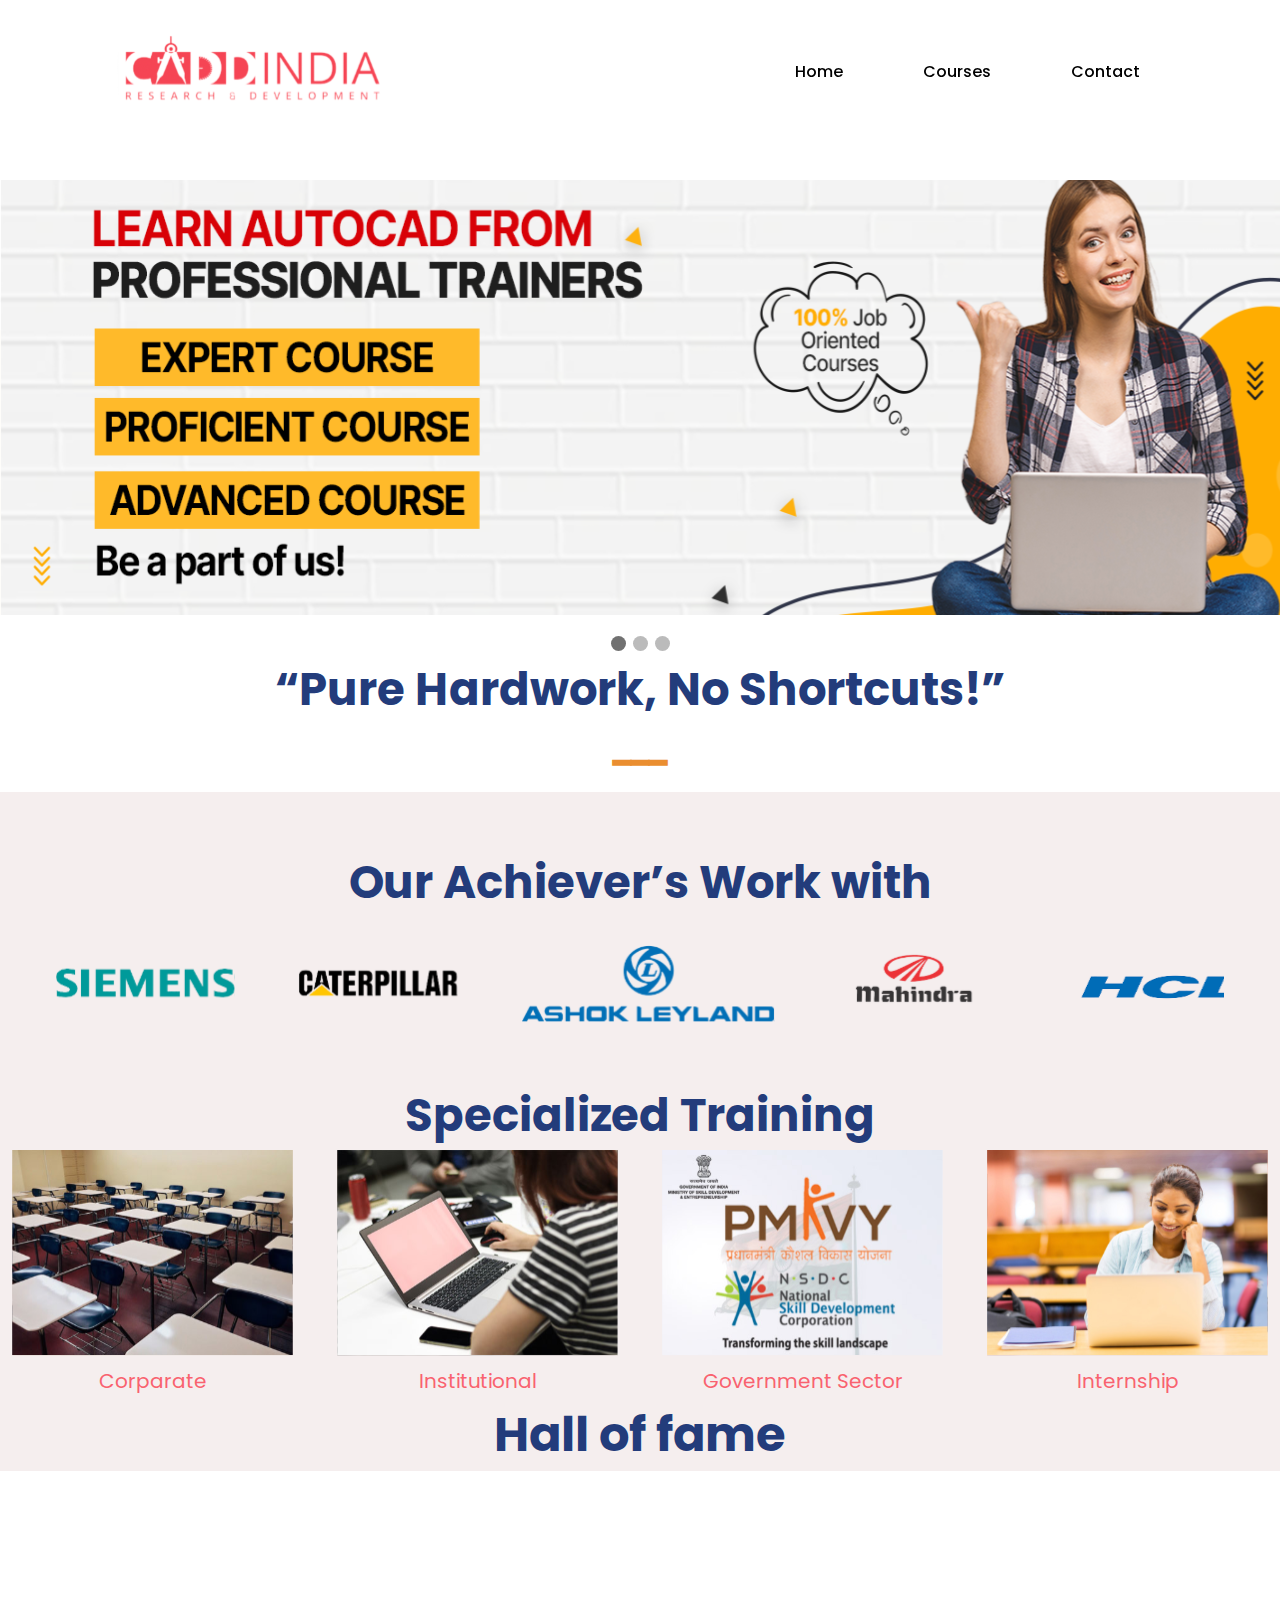
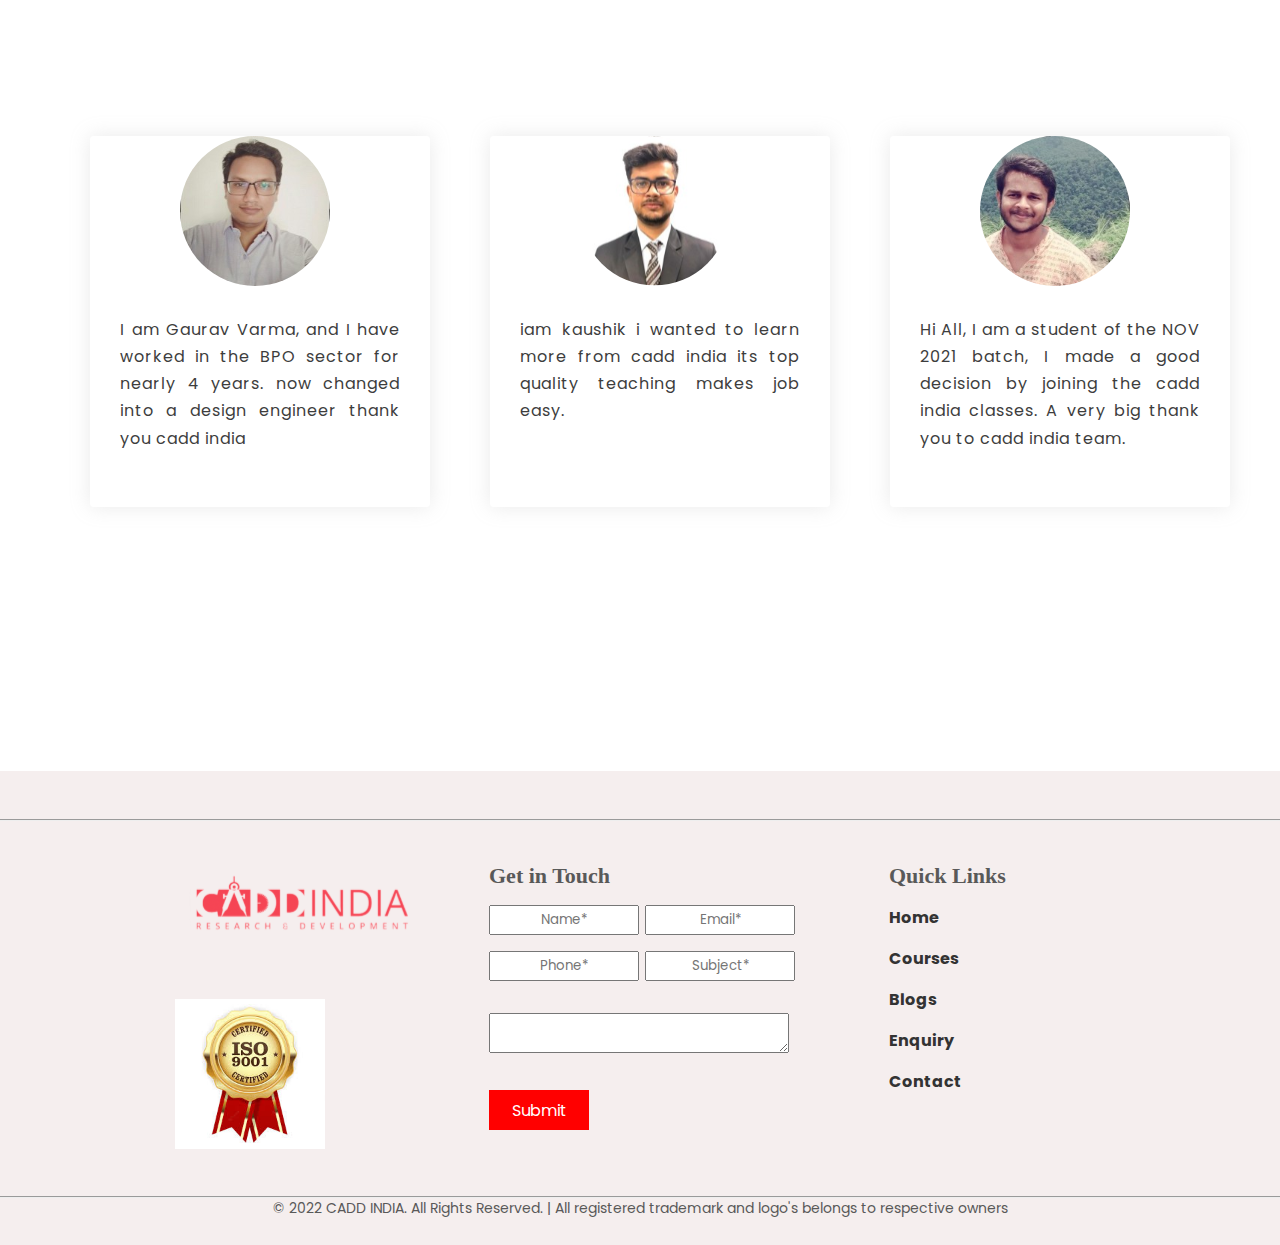
<file: index.html>
<!DOCTYPE html>
<html lang="en">
<head>
   <meta charset="UTF-8">
   <meta http-equiv="X-UA-Compatible" content="IE=edge">
   <meta name="viewport" content="width=device-width, initial-scale=1.0">
   <title>home</title>
   <!-- font awesome cdn link  -->
   <link rel="stylesheet" href="https://cdnjs.cloudflare.com/ajax/libs/font-awesome/5.15.4/css/all.min.css">
   <link rel="stylesheet" href="https://cdnjs.cloudflare.com/ajax/libs/font-awesome/5.15.1/css/all.min.css">
   <!-- custom css file link  -->
   <link rel="stylesheet" href="style.css">
  <style>
   
 
  </style>
  <body>
  
   <!---nav bar start-->
  
    <header>
       
        <a href="#"> <img src="image/1.svg" style="height: 100px;width: 300px;"> </a>

      <div class="menu">
        <div class="btn">
          <i class="fas fa-times close-btn"></i>
        </div>
        <a href="#home" class="line-effect" >Home</a>
    <a href="/course.html"   class="line-effect"  >Courses</a>
   
    <a href="/Contanct.html"  class="line-effect"  >Contact</a>
      </div>
      <div class="btn">
        <i class="fas fa-bars menu-btn"></i>
      </div>
    </header>
    <section class="section-main">
     
    </section>
    

    
   <!---nav bar end-->
   	<!---img sliding start-->


  <div class="slideshow-container">

    <div class="mySlides fade">
      
      <img src="image/2.svg" style="width:100%;height: 70%;">
      <br>
    </div>
    </div>
    
    <div class="mySlides fade">
     
      <img src="image/3.svg" style="width:100%;height: 70%;">
      
    </div>
    </div>
    
    <div class="mySlides fade">
      
      <img src="image/3.svg" style="width:100%;height: 70%;">
  
      </div>
       
    </div>
    
    </div>
    <br>
    
    <div style="text-align:center">
      <span class="dot"></span> 
      <span class="dot"></span> 
      <span class="dot"></span> 
    </div>
    
	<!---img sliding end-->
    
    <!---“Pure Hardwork, No Shortcuts!” starting-->
  
  <h1 style="text-align: center;color: #233C7B;font-size: 45px; ">“Pure Hardwork, No Shortcuts!”
	<br> <span style="color: #EA8E30;font-size: 30px;width: 128px;">━━━</span>
	</h1>
    <!---“Pure Hardwork, No Shortcuts!” ending-->

  <!-----Our Achiever’s Work with staring-->
  <div class="row" style="background-color: #F5EEEE;padding: 2% 0;">&nbsp; &nbsp; &nbsp; &nbsp;
    &nbsp; &nbsp; &nbsp; &nbsp; &nbsp; &nbsp; &nbsp;&nbsp; &nbsp; &nbsp; &nbsp; &nbsp; &nbsp; &nbsp;
    &nbsp; &nbsp; &nbsp; &nbsp; &nbsp; &nbsp; &nbsp;&nbsp; &nbsp; &nbsp; &nbsp; &nbsp; &nbsp; &nbsp;
    &nbsp; &nbsp; &nbsp; &nbsp; &nbsp; &nbsp; &nbsp;&nbsp; &nbsp; &nbsp; &nbsp; &nbsp; &nbsp; &nbsp;
    <br>
    <br>
    <h1 style="text-align: center;color: #233C7B;font-size: 45px;">Our Achiever’s Work with</h1>

  <div class="cards-company">
    <img src="image/7.svg">
    <img src="image/8.svg">
   <img src="image/9.svg">
   <img src="image/10.svg">
  <img src="image/11.svg">
  </div>
       
     
  
<!-----Our Achiever’s Work with ending-->
<br>
<br>
<!---Specialized Training starting-->
<h1 style="text-align: center;color: #233C7B;font-size: 45px;">Specialized Training</h1>

<div class="row">
  
<div class="column2">
   <div class="card2">
   <img src="image/18.svg">
  
<a href="/" class="line-effect">Corparate</a>
</div>
<div class="card2">

  <img src="image/19.svg">
  <a href="/" class="line-effect" >Institutional
    
  </a>

</div>
<div class="card2">
  <img src="image/20.svg">
  <a href="/" class="line-effect" >Government Sector
   
</a>

    
   
  </div>
  <div class="card2">
    <img src="image/21.svg">
  
    <a href="/" class="line-effect" >Internship
      
    </a>
  </div>
</div>

 
    
    

    <!---Hall of fame staring-->
    <h1 style="text-align: center;color: #233C7B;font-size: 48px;font-family: 'Poppins'; ">Hall of fame</h1>
    <div class="cards">
      
    <div class="grid">
  

      <div class="grid-item">
        <div class="card">
          <img class="card-img" src="image/22.svg" />
          <div class="card-content">
            
            <p class="card-text">
   
      I am Gaurav Varma, and I have worked in the BPO sector for nearly 4 years. 
              now changed into a design engineer thank you cadd india
            </p>
           
          </div>
        </div>
      </div>
      <div class="grid-item">
        <div class="card">
          <img
            class="card-img"
            src="image/23.svg"  />
          <div class="card-content">
           
            <p class="card-text">
              iam kaushik i wanted to learn more from cadd india its top quality teaching makes job easy.
            <br>
            <br> 
            </p>
            
          </div>
        </div>
      </div>
      <div class="grid-item">
        <div class="card">
          <img class="card-img" src="image/24.svg"/>
          <div class="card-content">
           
            <p class="card-text">
     
     
      Hi All, I am a student of the NOV 2021 batch, I made a good decision by joining the cadd india classes.
               A very big thank you to cadd india team.
            </p>
          
          </div>
        </div>
      </div>
    </div> 
    </div>
    <!---Hall of fame ending-->
    <br>
    <br>
    <br>
  <!--footer starting-->

    <hr>
    <div class="wrapper">
    
          <footer>
  <section class="columns">
      
      <div class="column">
          <img src="image/1.svg" style="width: 250px;">
      <br>
      <br>
      <br>
      <br>
      
      <img src="image/26.jpeg" style="width: 150px;">
    
    </div>
    &nbsp;&nbsp;   &nbsp;&nbsp; &nbsp;&nbsp;   &nbsp;&nbsp; &nbsp;&nbsp;   
    <div class="column">
          <h4 style="font-family: Open Sans; color: #595959;font-size: 22px;">Get in Touch</h4>
     <br>
      <div style="display: flex;">
          <input type="text" placeholder="Name*"  style="width: 150px;text-align: center;height: 30px;"> 
      &nbsp;&nbsp;
      <input type="email" placeholder="Email*" style="width: 150px;text-align: center;height: 30px;">
    </div>
    <br>
  
    <div style="display: flex;">
      <input type="text" placeholder="Phone*"  style="width: 150px;text-align: center;height: 30px;">
      &nbsp;&nbsp;
      <input type="text" placeholder="Subject*" style="width: 150px;text-align: center;height: 30px;">
      </div>
      <br>
      <br>
      <textarea type="text" style="width: 300px;text-align: center;height: 40px;"></textarea>
      &nbsp;&nbsp;
      <br>
      <br>
      <button class="btn" style="width:100px;height: 40px; background-color: red;border: red;color: white;"><a href="#" style="color: white;">Submit</a></button>
    <br>
    </div>
      
    &nbsp;&nbsp;   &nbsp;&nbsp;   &nbsp;&nbsp;   &nbsp;&nbsp;   &nbsp;&nbsp;
    &nbsp;&nbsp;&nbsp;&nbsp;
    &nbsp;&nbsp;&nbsp;&nbsp;
      <div class="column">
          <h2 style="font-family: Open Sans; color: #595959;font-size: 22px;">Quick Links</h2>&nbsp;&nbsp;   &nbsp;&nbsp; 
          <p> <a href="#home"> <b>Home</b></a></p>&nbsp;&nbsp;   &nbsp;&nbsp; 
       <p> <a href="#news"><b>Courses</b></a></p>&nbsp;&nbsp;   &nbsp;&nbsp; 
        <p><a href="#contact"><b>Blogs</b></a></p>&nbsp;&nbsp;   &nbsp;&nbsp; 
        <p><a href="#about"><b>Enquiry</b></a></p>&nbsp;&nbsp;   &nbsp;&nbsp; 
        <p><a href="#about"><b>Contact</b></a></p>
  
  
      </div>
    
    
  </section>	
  
  </footer>

  </div>
  <!--footer ending-->

  <hr>
  <p style="color: #595959; text-align: center; font-size: 14px;">© 2022 CADD INDIA. All Rights Reserved. | All registered trademark and logo's belongs to respective owners</p>
  
<!-- custom js file link  -->
<script src="script.js"></script>
  </body>
</html>
</file>
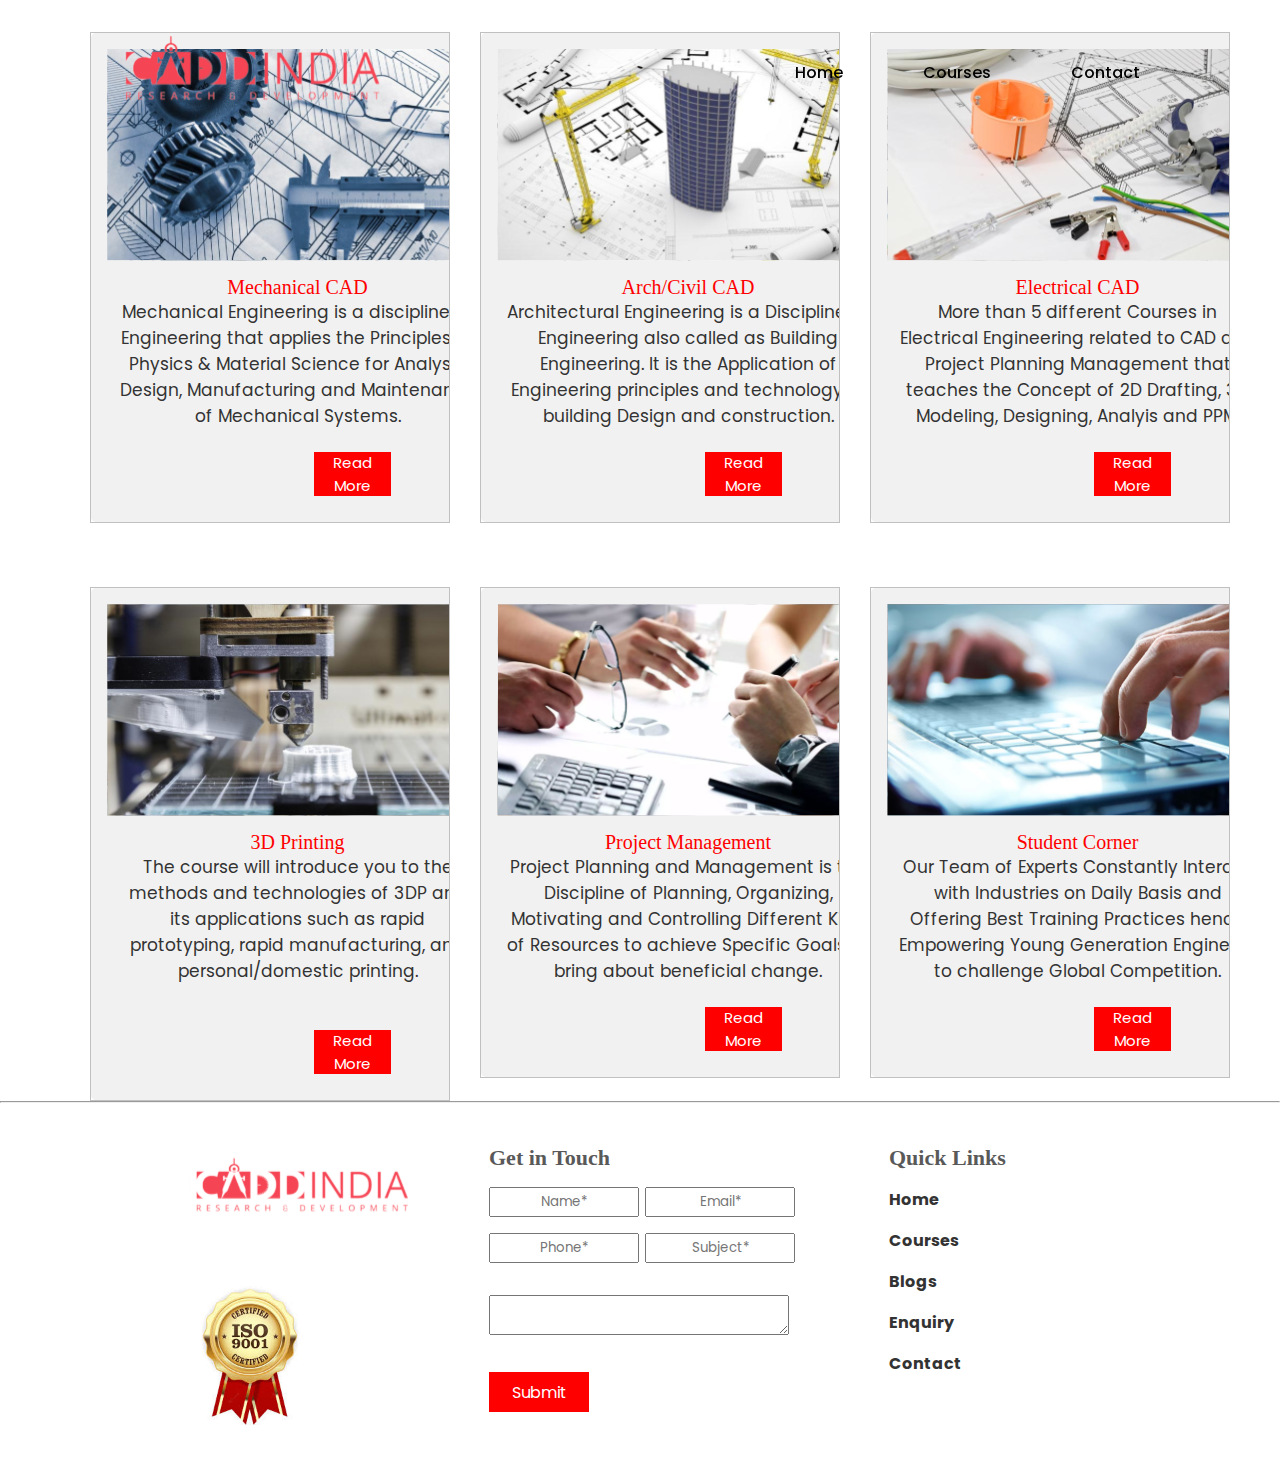
<file: course.html>
<!DOCTYPE html>
<html lang="en">
<head>
   <meta charset="UTF-8">
   <meta http-equiv="X-UA-Compatible" content="IE=edge">
   <meta name="viewport" content="width=device-width, initial-scale=1.0">
   <title>home</title>
   <!-- font awesome cdn link  -->
   <link rel="stylesheet" href="https://cdnjs.cloudflare.com/ajax/libs/font-awesome/5.15.4/css/all.min.css">
   <link rel="stylesheet" href="https://cdnjs.cloudflare.com/ajax/libs/font-awesome/5.15.1/css/all.min.css">
   <!-- custom css file link  -->
   <link rel="stylesheet" href="#main_style.css">
   <link rel="stylesheet" href="style-course.css">
  <style>
  
  /*<!---Specialized Training starting-->*/
 
  .row {margin: 0 -5px;}
 
 /* Clear floats after the columns */
 .row:after {
 content: "";
 display: table;
 clear: both;
 
 } 
 /* Style the counter cards */
 .card3 {
  
 justify-items: center;
 justify-content: center; 
 border: 1px solid #C0C0C0;
 
 }
 
 .column3 {
  float: left;
  width: 10%;
  height: 30%;
  margin-left: 3rem;
 text-align: center;
  display: flex;
  justify-items: center;

 }
 
 /* Responsive columns */
 @media screen and (max-width: 600px) {
  .column3 {
    width: 75%;
    display: block;
    margin-bottom: 5px;
   justify-content: center;
   text-align: center;
   
  }
 }

 .read{
 font-family: 'Open Sans';
 font-style: normal;
 font-weight: 400;
 font-size: 15px;
 display: flex;
 align-items: center;
 text-align: center;
 color: white;
 background-color: red;
 width: 77px;
 height: 44px;
 border: none;
 padding: 2px ;
 margin-left: 110px;
 }



 * {
  margin: 0;
  padding: 0;
 }
 
 html {
  box-sizing: border-box;
  font-size: 62.5%;
 }
 
 .cards1 {
  background-color: #fff;
  font-family: "Poppins", sans-serif;
  display: flex;
  justify-content: center;
  align-items: center;
 
 }
 
 .grid1 {
  display: grid;
  width: 114em;
  grid-gap: 3rem;
  grid-template-columns: repeat(auto-fit, minmax(30rem, 1fr));
  align-items: start;
  margin-left: 4rem;
  
 }
 
 .grid-item1 {
  background-color: #fff;
  overflow: hidden;
  border: 1px solid #C0C0C0;
  cursor: pointer;

 }
 
 
 
 .card-img1 {
  display: block;
   margin-left:9rem;
  height: 15rem;
  object-fit: cover;
 }
 
 .card-content1 {
  padding: 1rem;
 }
 

 .card-text1 {
  font-size: 1.6rem;
  
  text-align: justify;
  text-align: center; 
  justify-items: center;
  color: red;
  font-size: 20px;
  font-family: 'Open Sans';
  cursor: pointer;
  object-fit: cover;
 
   
 }

 .text{
  font-size: 1.7rem;
  margin-bottom: 2.5rem;
  text-align: justify;
  color: #333333;

 }
 
 
 @media only screen and (max-width: 60em) {
  body {
    padding: 3rem;
  }
 
  .grid1 {
    grid-gap: 3rem;
    
  }
 }

  </style>
  </head>
  <body>
    <br>
    <br>
     
    <header>
       
      <a href="#"> <img src="image/1.svg" style="height: 100px;width: 300px;"> </a>

    <div class="menu">
      <div class="btn">
        <i class="fas fa-times close-btn"></i>
      </div>
      <a href="#home" class="line-effect" >Home</a>
  <a href="/course.html"   class="line-effect"  >Courses</a>
 
  <a href="/Contanct.html"  class="line-effect"  >Contact</a>
    </div>
    <div class="btn">
      <i class="fas fa-bars menu-btn"></i>
    </div>
  </header>
    <div class="cards1">
    <div class="grid1">
      <div class="grid-item1">
        <div class="card1">
           <img src="image/12.svg" style="width: fit-content; height: fit-content;">
          <div class="card-content1">
            <p class="card-text1">
                              Mechanical CAD
                    <br> <span class="text" style="text-align: justify;">Mechanical Engineering is a discipline of Engineering that applies the Principles of Physics & Material Science for Analysis, 
                    Design, Manufacturing and Maintenance of Mechanical Systems. 
                    </span>
                    <br>&nbsp;&nbsp;&nbsp;
                    <button class="read"><a href="" style="text-decoration: none; color: #fff;"> Read More</a></button>
                    </p>
            </p>
           
          </div>
        </div>
      </div>
      
      
      <div class="grid-item1">
        <div class="card1">
           <img src="image/13.svg" style="width: fit-content; height: fit-content;">
          <div class="card-content1">
            <p class="card-text1">
                Arch/Civil CAD
                    <br> <span class="text" style="text-align: justify;">
                        Architectural Engineering is a Discipline of Engineering also called as Building Engineering.
                         It is the Application of Engineering principles and technology to building Design and construction. 
                    </span>
                    <br>&nbsp;&nbsp;&nbsp;
                    <button class="read"><a href=""  style="text-decoration: none; color: #fff;"> Read More</a></button>
                    </p>
            </p>
           
          </div>
        </div>
      </div>


      <div class="grid-item1">
        <div class="card1">
           <img src="image/14.svg" style="width: fit-content; height: fit-content;">
          <div class="card-content1">
            <p class="card-text1">
                Electrical CAD
                    <br> <span class="text" style="text-align: justify;">
                        More than 5 different Courses in Electrical Engineering related to CAD 
                        and Project Planning Management that teaches the Concept of 2D Drafting, 3D Modeling, Designing, Analyis and PPM.

                    </span>
                    <br>&nbsp;&nbsp;&nbsp;
                    <button class="read"><a href="" style="text-decoration: none; color: #fff;"> Read More</a></button>

                    </p>
            </p>
           
          </div>
        </div>
      </div>
   </div>
   </div>
<br>
<br>
<br>
<br>

   <div class="cards1">
    <div class="grid1">
      <div class="grid-item1">
        <div class="card1">
           <img src="image/15.svg" style="width: fit-content; height: fit-content;">
          <div class="card-content1">
            <p class="card-text1">
                3D Printing
                    <br> <span class="text" style="text-align: justify;">
                        The course will introduce you to the methods and technologies of 3DP and its applications such as rapid prototyping, 
                        rapid manufacturing, and personal/domestic printing. 
 
                    </span>
                    <br>&nbsp;&nbsp;&nbsp;
                    <br>
                    <br>
                    <button class="read"><a href="" style="text-decoration: none; color: #fff;"> Read More</a></button>
                    
                    </p>
            </p>
           
          </div>
        </div>
      </div>
      
      
      <div class="grid-item1">
        <div class="card1">
           <img src="image/16.svg" style="width: fit-content; height: fit-content;">
          <div class="card-content1">
            <p class="card-text1">
                Project Management
                    <br> <span class="text" style="text-align: justify;">
                        Project Planning and Management is the Discipline of Planning, Organizing, 
                        Motivating and Controlling Different Kind of Resources to achieve Specific Goals to bring about beneficial change.
    
                    </span>
                    <br>&nbsp;&nbsp;&nbsp;
                    <button class="read"><a href="" style="text-decoration: none; color: #fff;"> Read More</a></button>

                    </p>
            </p>
           
          </div>
        </div>
      </div>


      <div class="grid-item1">
        <div class="card1">
           <img src="image/17.svg" style="width: fit-content; height: fit-content;">
          <div class="card-content1">
            <p class="card-text1">
                Student Corner
                    <br> <span class="text" style="text-align: justify;">
                        Our Team of Experts Constantly Interact with Industries on 
                        Daily Basis and Offering Best Training Practices hence Empowering Young Generation Engineers to challenge Global Competition. 

                    </span>
                    <br>&nbsp;&nbsp;&nbsp;
                    <button class="read"><a href="" style="text-decoration: none; color: #fff;"> Read More</a></button>

                    </p>
            </p>
           
          </div>
        </div>
      </div>
   </div>
   </div>
   <hr>
   <div class="wrapper">
   
         <footer>
 <section class="columns">
     
     <div class="column">
         <img src="image/1.svg" style="width: 250px;">
     <br>
     <br>
     <br>
     <br>
     
     <img src="image/26.jpeg" style="width: 150px;">
   
   </div>
   &nbsp;&nbsp;   &nbsp;&nbsp; &nbsp;&nbsp;   &nbsp;&nbsp; &nbsp;&nbsp;   
   <div class="column">
         <h4 style="font-family: Open Sans; color: #595959;font-size: 22px;">Get in Touch</h4>
    <br>
     <div style="display: flex;">
         <input type="text" placeholder="Name*"  style="width: 150px;text-align: center;height: 30px;"> 
     &nbsp;&nbsp;
     <input type="email" placeholder="Email*" style="width: 150px;text-align: center;height: 30px;">
   </div>
   <br>
 
   <div style="display: flex;">
     <input type="text" placeholder="Phone*"  style="width: 150px;text-align: center;height: 30px;">
     &nbsp;&nbsp;
     <input type="text" placeholder="Subject*" style="width: 150px;text-align: center;height: 30px;">
     </div>
     <br>
     <br>
     <textarea type="text" style="width: 300px;text-align: center;height: 40px;"></textarea>
     &nbsp;&nbsp;
     <br>
     <br>
     <button class="btn" style="width:100px;height: 40px; background-color: red;border: red;color: white;"><a href="#" style="color: white;">Submit</a></button>
   <br>
   </div>
     
   &nbsp;&nbsp;   &nbsp;&nbsp;   &nbsp;&nbsp;   &nbsp;&nbsp;   &nbsp;&nbsp;
   &nbsp;&nbsp;&nbsp;&nbsp;
   &nbsp;&nbsp;&nbsp;&nbsp;
     <div class="column">
         <h2 style="font-family: Open Sans; color: #595959;font-size: 22px;">Quick Links</h2>&nbsp;&nbsp;   &nbsp;&nbsp; 
         <p> <a href="#home"> <b>Home</b></a></p>&nbsp;&nbsp;   &nbsp;&nbsp; 
      <p> <a href="#news"><b>Courses</b></a></p>&nbsp;&nbsp;   &nbsp;&nbsp; 
       <p><a href="#contact"><b>Blogs</b></a></p>&nbsp;&nbsp;   &nbsp;&nbsp; 
       <p><a href="#about"><b>Enquiry</b></a></p>&nbsp;&nbsp;   &nbsp;&nbsp; 
       <p><a href="#about"><b>Contact</b></a></p>
 
 
     </div>
   
   
 </section>	
 
 </footer>

 </div>

    </body>
    </html>
</file>
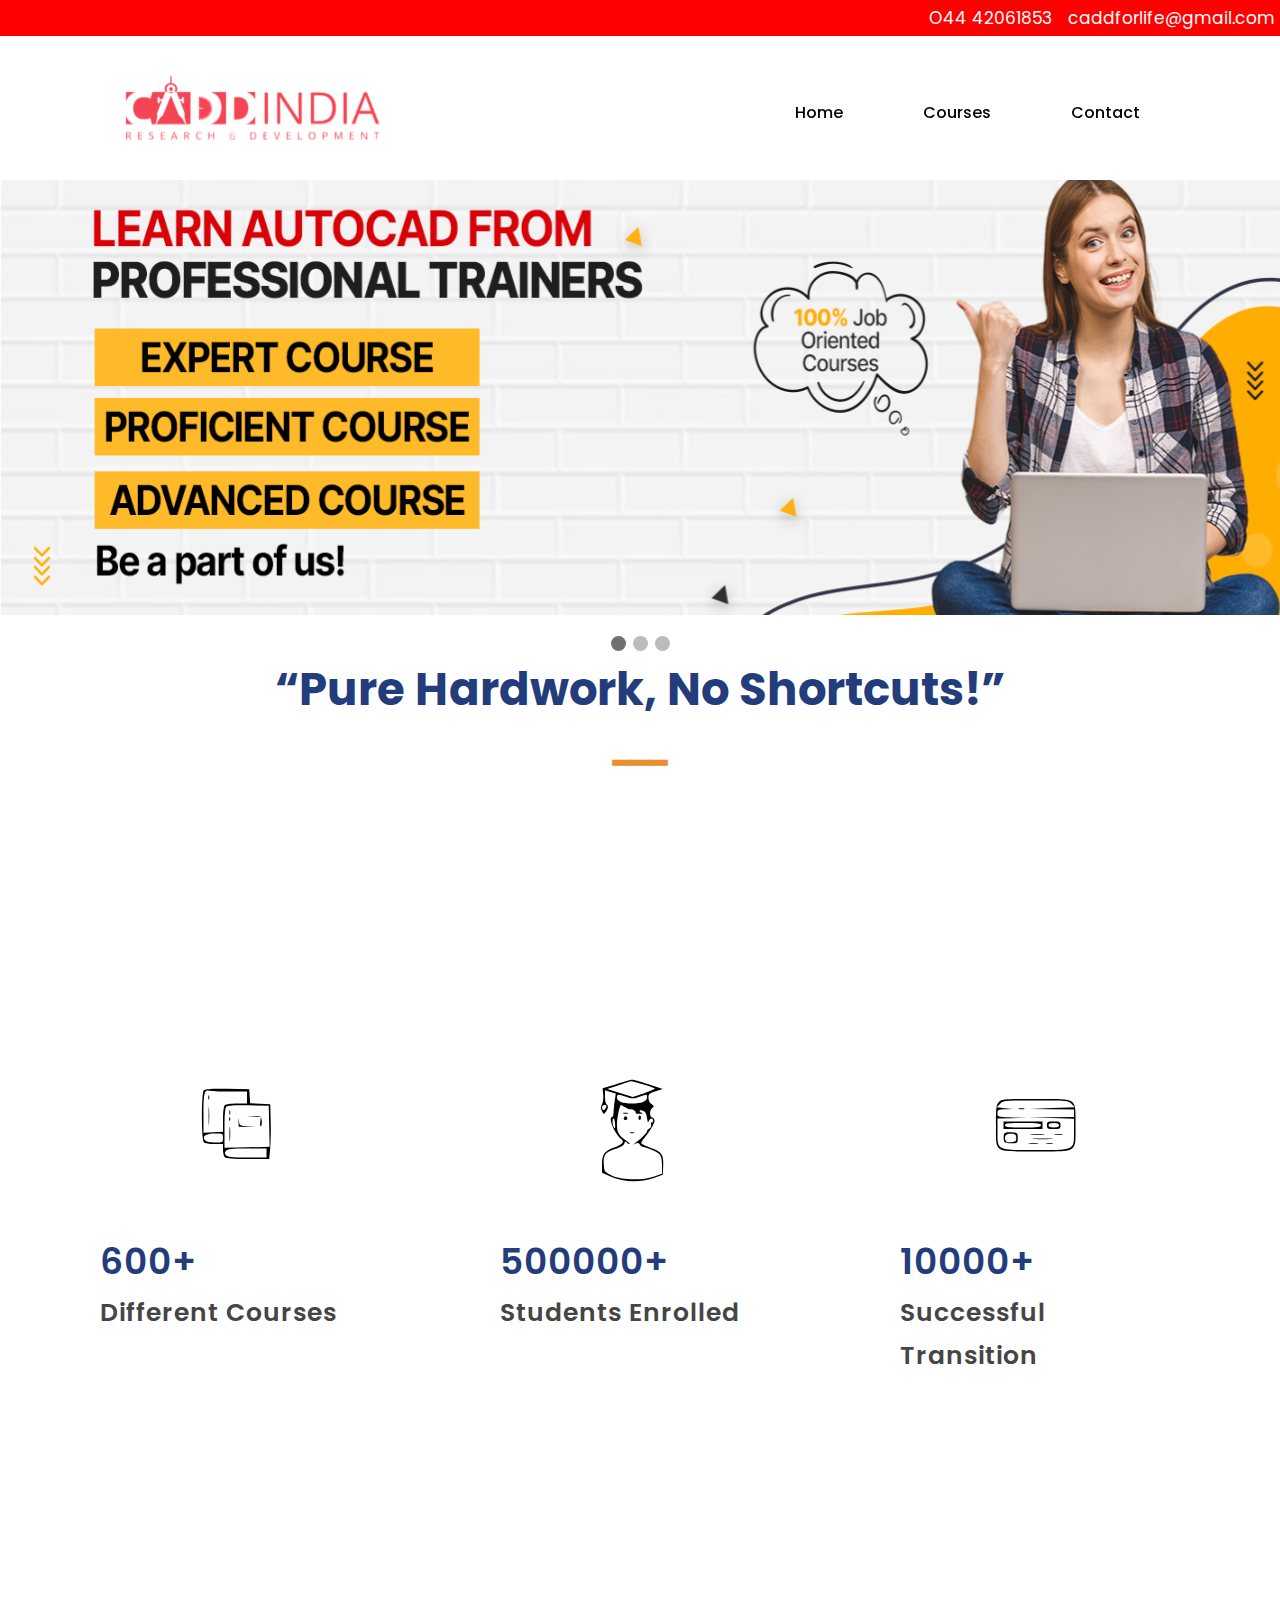
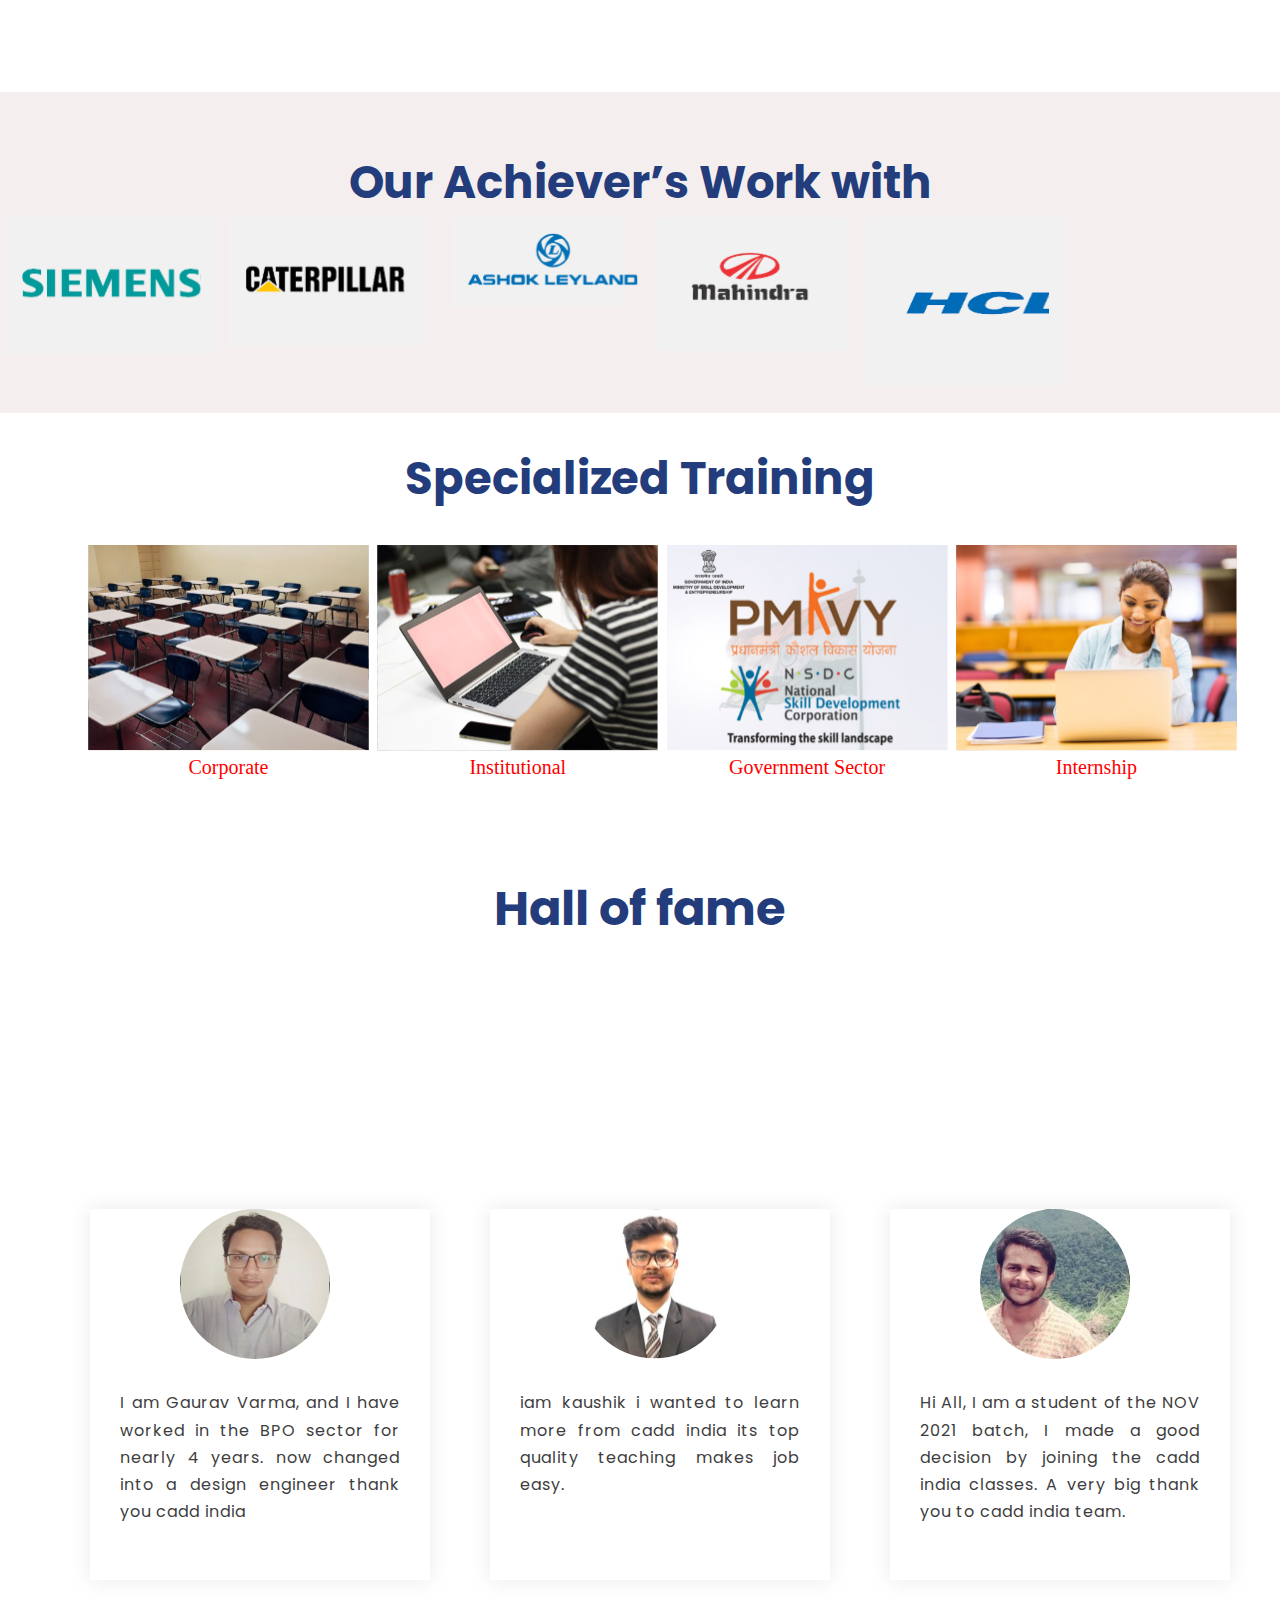
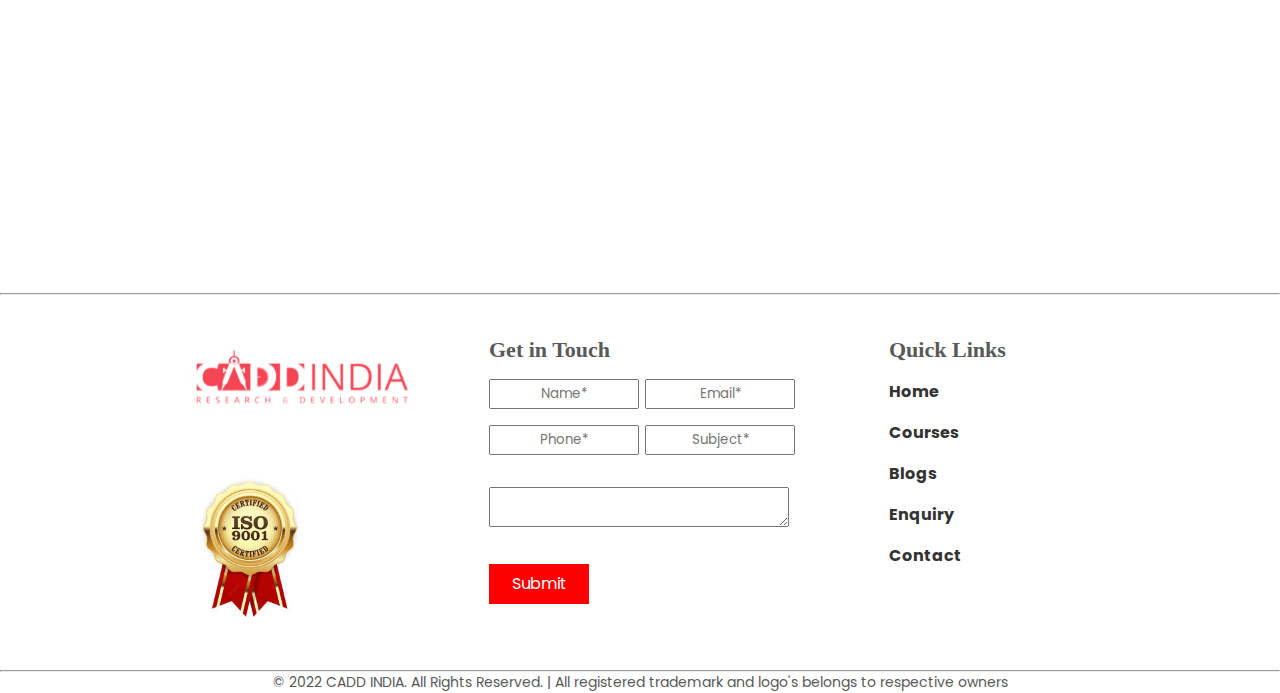
<file: main.html>
<!DOCTYPE html>
<html lang="en">
<head>
   <meta charset="UTF-8">
   <meta http-equiv="X-UA-Compatible" content="IE=edge">
   <meta name="viewport" content="width=device-width, initial-scale=1.0">
   <title>home</title>
   <!-- font awesome cdn link  -->
   <link rel="stylesheet" href="https://cdnjs.cloudflare.com/ajax/libs/font-awesome/5.15.4/css/all.min.css">
   <link rel="stylesheet" href="https://cdnjs.cloudflare.com/ajax/libs/font-awesome/5.15.1/css/all.min.css">
   <!-- custom css file link  -->
   <link rel="stylesheet" href="main_style.css">
  <style>
  
 
  </style>
  <body>
  
    <header1>
      &nbsp; &nbsp; &nbsp; &nbsp; &nbsp; &nbsp; &nbsp;&nbsp; &nbsp; &nbsp; &nbsp; &nbsp; 
      <p>O44 42061853&nbsp; &nbsp;<a href="mailto:caddforlife@gmail.com" style="color:white;text-decoration: none;">caddforlife@gmail.com</a></p>
   </header1>
   <!---nav bar start-->
  
    <header>
       
 <a href="#"> <img src="image/1.svg" style="height: 100px;width: 300px;"> </a>

      <div class="menu">
        <div class="btn">
          <i class="fas fa-times close-btn"></i>
        </div>
        <a href="#home" >Home</a>
        <a href="#news">Courses</a>
        <a href="#about">Contact</a>
      </div>
      <div class="btn">
        <i class="fas fa-bars menu-btn"></i>
      </div>
    </header>
    <section class="section-main">
     
    </section>
    

    
   <!---nav bar end-->
   	<!---img sliding start-->


  <div class="slideshow-container">

    <div class="mySlides fade">
      
      <img src="image/2.svg" style="width:100%;height: 70%;">
      <br>
    </div>
    </div>
    
    <div class="mySlides fade">
     
      <img src="image/3.svg" style="width:100%;height: 70%;">
      
    </div>
    </div>
    
    <div class="mySlides fade">
      
      <img src="image/3.svg" style="width:100%;height: 70%;">
  
      </div>
       
    </div>
    
    </div>
    <br>
    
    <div style="text-align:center">
      <span class="dot"></span> 
      <span class="dot"></span> 
      <span class="dot"></span> 
    </div>
    
	<!---img sliding end-->
    

    <!---“Pure Hardwork, No Shortcuts!” starting-->
  
  <h1 style="text-align: center;color: #233C7B;font-size: 45px; ">“Pure Hardwork, No Shortcuts!”
	<br> <span style="color: #EA8E30;font-size: 30px;width: 128px;">━━━</span>
	</h1>

  <div class="cards1">
    <div class="grid1">
      <div class="grid-item1">
        <div class="card">
          <img class="card-img1" src="image/4.svg"  />
          <div class="card-content">
            
            <p class="card-text">
              <span style="color: #233C7B; font-size: 36px; font-weight: 600;">600+ </span><br>
               <sapn style="color: #454545; font-size: 25px; font-weight: 600;" >Different Courses</sapn>
            </p>
           
          </div>
        </div>
      </div>
      <div class="grid-item1">
        <div class="card">
          <img class="card-img1" src="image/5.svg" />
          <div class="card-content">
           
            <p class="card-text">
             <span style="color: #233C7B; font-size: 36px; font-weight: 600;"> 500000+</span> <br> 
             <span style="color:#454545; font-size: 25px; font-weight: 600;">Students Enrolled</span>
            <br>
            <br> 
            </p>
            
          </div>
        </div>
      </div>
      <div class="grid-item1">
        <div class="card">
          <img class="card-img1" src="image/6.svg"  />
          <div class="card-content">
           
            <p class="card-text">
              <span style="color: #233C7B; font-size: 36px; font-weight: 600;"> 10000+ </span> <br>
               <span style="color:#454545; font-size: 25px; font-weight: 600;"> Successful Transition</span>
            </p>
          
          </div>
        </div>
      </div>
    </div>
    </div>
    <!---“Pure Hardwork, No Shortcuts!” ending-->

  <!-----Our Achiever’s Work with staring-->
  <div class="row" style="background-color: #F5EEEE;padding: 2% 0;">&nbsp; &nbsp; &nbsp; &nbsp;
    &nbsp; &nbsp; &nbsp; &nbsp; &nbsp; &nbsp; &nbsp;&nbsp; &nbsp; &nbsp; &nbsp; &nbsp; &nbsp; &nbsp;
    &nbsp; &nbsp; &nbsp; &nbsp; &nbsp; &nbsp; &nbsp;&nbsp; &nbsp; &nbsp; &nbsp; &nbsp; &nbsp; &nbsp;
    &nbsp; &nbsp; &nbsp; &nbsp; &nbsp; &nbsp; &nbsp;&nbsp; &nbsp; &nbsp; &nbsp; &nbsp; &nbsp; &nbsp;
    <br>
    <br>
    <h1 style="text-align: center;color: #233C7B;font-size: 45px;">Our Achiever’s Work with</h1>

  <div class="column1">
      
      <div class="card1">
       <img src="image/7.svg">
        
      </div>
      
   </div>
   <div class="column1">
        
      <div class="card1">
       <img src="image/8.svg">
        
      </div>
    
   </div>
   <div class="column1">
        
      <div class="card1">
       <img src="image/9.svg" style="width: 120%;">
      
      </div>
    
   </div>
   <div class="column1">
        
    <div class="card1">
     <img src="image/10.svg">
     
    </div>
 </div>
 <div class="column1">
        
    <div class="card1">
     <img src="image/11.svg">
     
    </div>
 </div>
  </div>
<!-----Our Achiever’s Work with ending-->
<br>
<br>
<!---Specialized Training starting-->
<h1 style="text-align: center;color: #233C7B;font-size: 45px;">Specialized Training</h1>
<br>
<br>
<div class="row">
  
<div class="column2">
   <div class="card2">
   <img src="image/18.svg">
  
<p style="text-align: center; color: red;font-size: 20px;font-family: 'Open Sans';cursor: pointer;" >Corporate
<br> <span class="line">━━━</span>
</p>
</div>
</div>

<div class="column2">

   <div class="card2">

  <img src="image/19.svg">
  <p style="text-align: center; color: red;font-size: 20px;font-family: 'Open Sans';cursor: pointer;">Institutional
    <br> <span class="line">━━━</span>
  </p>

</div>
</div>
<div class="column2">
   <div class="card2">
  <img src="image/20.svg">
  <p style="text-align: center; color: red;font-size: 20px;font-family: 'Open Sans';cursor: pointer;">Government Sector
    <br> <span class="line">━━━</span>
  </p>

    
   
  </div>
</div>
<div class="column2">
   <div class="card2">
  <img src="image/21.svg">

  <p style="text-align: center; color: red;font-size: 20px;font-family: 'Open Sans'  ;cursor: pointer;">Internship
    <br> <span class="line">━━━</span>
  </p>
</div>
    
    
</div>
</div>
<!---Specialized Training ending-->
<br>
<br>
<br>
<br>
    <!---Hall of fame staring-->
    <h1 style="text-align: center;color: #233C7B;font-size: 48px;font-family: 'Poppins'; ">Hall of fame</h1>
    <div class="cards">
    <div class="grid">
      <div class="grid-item">
        <div class="card">
          <img class="card-img" src="image/22.svg" />
          <div class="card-content">
            <p class="card-text">
   
      I am Gaurav Varma, and I have worked in the BPO sector for nearly 4 years. 
              now changed into a design engineer thank you cadd india
            </p>
           
          </div>
        </div>
      </div>
      <div class="grid-item">
        <div class="card">
          <img
            class="card-img"
            src="image/23.svg"  />
          <div class="card-content">
           
            <p class="card-text">
              iam kaushik i wanted to learn more from cadd india its top quality teaching makes job easy.
            <br>
            <br> 
            </p>
            
          </div>
        </div>
      </div>
      <div class="grid-item">
        <div class="card">
          <img class="card-img" src="image/24.svg"/>
          <div class="card-content">
           
            <p class="card-text">
     
     
      Hi All, I am a student of the NOV 2021 batch, I made a good decision by joining the cadd india classes.
               A very big thank you to cadd india team.
            </p>
          
          </div>
        </div>
      </div>
    </div> 
    </div>
    <!---Hall of fame ending-->
    <br>
    <br>
    <br>
  <!--footer starting-->

    <hr>
    <div class="wrapper">
    
          <footer>
  <section class="columns">
      
      <div class="column">
          <img src="image/1.svg" style="width: 250px;">
      <br>
      <br>
      <br>
      <br>
      
      <img src="image/26.jpeg" style="width: 150px;">
    
    </div>
    &nbsp;&nbsp;   &nbsp;&nbsp; &nbsp;&nbsp;   &nbsp;&nbsp; &nbsp;&nbsp;   
    <div class="column">
          <h4 style="font-family: Open Sans; color: #595959;font-size: 22px;">Get in Touch</h4>
     <br>
      <div style="display: flex;">
          <input type="text" placeholder="Name*"  style="width: 150px;text-align: center;height: 30px;"> 
      &nbsp;&nbsp;
      <input type="email" placeholder="Email*" style="width: 150px;text-align: center;height: 30px;">
    </div>
    <br>
  
    <div style="display: flex;">
      <input type="text" placeholder="Phone*"  style="width: 150px;text-align: center;height: 30px;">
      &nbsp;&nbsp;
      <input type="text" placeholder="Subject*" style="width: 150px;text-align: center;height: 30px;">
      </div>
      <br>
      <br>
      <textarea type="text" style="width: 300px;text-align: center;height: 40px;"></textarea>
      &nbsp;&nbsp;
      <br>
      <br>
      <button class="btn" style="width:100px;height: 40px; background-color: red;border: red;color: white;"><a href="#" style="color: white;">Submit</a></button>
    <br>
    </div>
      
    &nbsp;&nbsp;   &nbsp;&nbsp;   &nbsp;&nbsp;   &nbsp;&nbsp;   &nbsp;&nbsp;
    &nbsp;&nbsp;&nbsp;&nbsp;
    &nbsp;&nbsp;&nbsp;&nbsp;
      <div class="column">
          <h2 style="font-family: Open Sans; color: #595959;font-size: 22px;">Quick Links</h2>&nbsp;&nbsp;   &nbsp;&nbsp; 
          <p> <a href="#home"> <b>Home</b></a></p>&nbsp;&nbsp;   &nbsp;&nbsp; 
       <p> <a href="#news"><b>Courses</b></a></p>&nbsp;&nbsp;   &nbsp;&nbsp; 
        <p><a href="#contact"><b>Blogs</b></a></p>&nbsp;&nbsp;   &nbsp;&nbsp; 
        <p><a href="#about"><b>Enquiry</b></a></p>&nbsp;&nbsp;   &nbsp;&nbsp; 
        <p><a href="#about"><b>Contact</b></a></p>
  
  
      </div>
    
    
  </section>	
  
  </footer>

  </div>
  <!--footer ending-->

  <hr>
  <p style="color: #595959; text-align: center; font-size: 14px;">© 2022 CADD INDIA. All Rights Reserved. | All registered trademark and logo's belongs to respective owners</p>
  
<!-- custom js file link  -->
<script src="main_script.js"></script>
  </body>
</html>
</file>
<file: style.css>
@import url('https://fonts.googleapis.com/css2?family=Poppins:wght@100;200;300;400;500;600&display=swap');
 /*navbar start*/
 *,
 *::after{
   margin: 0;
   padding: 0;
   box-sizing: border-box;
   font-family: "Poppins", sans-serif;
   text-decoration: none;
 }
 
 body{
   min-height: 100vh;
 
 }
 .cards-company{
  display: flex;
    align-items: center;
    justify-content: space-evenly;
 }
 .line-effect{
  font-size: 20px;
  color: rgb(249, 98, 111);
 }


 .line-effect::after{
  content: " ";
    display: block;
    /* position: relative; */
    width: 0;
    height: 3px;
    background-color: rgb(249, 98, 111);
  
    transition: 0.3s;
  
 }
 .line-effect:hover::after{
  width: 100%

 }
 
 .section-main{
   position: relative;
   width: 100%;
   min-height: 20vh;
   background:white;
   background-size: cover;
   background-position: center;
   display: flex;
   justify-content: center;
   align-items: center;
   padding: 20px 100px;
 }
 
 
 
 header{
   z-index: 999;
   position: fixed;
   top: 0;
   left: 0;
   width: 100%;
   display: flex;
   justify-content: space-between;
   align-items: center;
   padding: 20px 100px;
   transition: 0.6s;
 }
 
 header.sticky{
   background: #fff;
   padding: 15px 100px;
 }
 
 header .brand{
   color: black;
   font-size: 30px;
   font-weight: 700;
   text-transform: uppercase;
   text-decoration: none;
   letter-spacing: 2px;
 }
 
 header .menu{
   position: relative;
   display: flex;
   justify-content: center;
   align-items: center;
 }
 
 header .menu a{
   color: black;
   font-size: 16px;
   font-weight: 500;
   text-decoration: none;
   margin: 0 30px;
   padding: 0 10px;
   border-radius: 20px;
   transition: 0.3s;
 
 }
 
 


 header .btn{
   color: black;
   font-size: 25px;
   cursor: pointer;
   display: none;
 }

 
 @media (max-width: 1060px){
   header .btn{
     display: block;
   }
 
   header .menu{
     position: fixed;
     background: #fff;
     flex-direction: column;
     min-width: 400px;
     height: 100vh;
     top: 0;
     right: -100%;
     padding: 80px 50px;
     transition: 0.5s;
     transition-property: right;
   }
 
   header .menu.active{
     right: 0;
   }
 
   header .menu .close-btn{
     position: absolute;
     top: 0;
     left: 0;
     margin: 25px;
   }
 
   header .menu a{
     display: block;
     font-size: 20px;
     margin: 20px;
     padding: 0 15px;
   }
 }
 
  @media (max-width: 630px){
   .section-main h1{
     font-size: 50px;
     line-height: 60px;
   }
 }
 
  /*navbar end*/

 

/* Slideshow container */
.slideshow-container {
  max-width: 100%;
  position: relative;
  margin: auto;
}
/* The dots/bullets/indicators */
.dot {
  height: 15px;
  width: 15px;
  margin: 0 2px;
  background-color: #bbb;
  border-radius: 50%;
  display: inline-block;
  transition: background-color 0.6s ease;
}

.active {
  background-color: #717171;
}

/* Fading animation */
.fade {
  animation-name: fade;
  animation-duration: 2s;
}

@keyframes fade {
  from {opacity: 1} 
  to {opacity: 1}
}

/* On smaller screens, decrease text size */
@media only screen and (max-width: 300px) {
  .text {font-size: 11px}
}

/*“Pure Hardwork, No Shortcuts!” starting*/


/* <!-----Our Achiever’s Work with starting-->*/

.row {margin: 0 -5px;}

/* Clear floats after the columns */
.row:after {
 content: "";
 display: table;
 clear: both;
 
}
/* Style the counter cards */
 .card1 {
 height:fit-content;
 width: fit-content;
 padding: 16px;
 justify-items: center;
 background-color: #f1f1f1;
 border-radius: 5px;

 
}

.column1 {
 float: left;
 width: 15%;
 height: 40%;
 margin-left: 2rem;
 padding: 0 10px;
 justify-content: center;
 justify-items: center;
 display: flex;
}

/* Responsive columns */
@media screen and (max-width: 600px) {
 .column1 {
   width: 100%;
   display: block;
   margin-bottom: 10px;
  justify-content: center;
  
 }

}
   /* <!-----Our Achiever’s Work with ending-->*/


/*<!--footer starting--> */

.wrapper {
   padding: 5px;
   max-width: 960px;
   width: 95%;
   margin: 20px auto;
 
}*/
header {
   padding: 0 15px;
}

.columns {
   display: flex;
   flex-flow: row wrap;
   justify-content: center;
   margin: 5px 0;
 text-decoration: none;
 margin-left:0rem;
}

.column {
   flex: 1;
   /*border: 1px solid gray;*/
   margin: 2px;
   padding: 10px;
 margin-left: 0rem;
   
}

.column a{
 text-decoration: none;
 font-size: medium;
 font-weight:400 ;
 color: #333;
}

/* Responsive columns */
@media screen and (max-width: 600px) {
 .column {
   width: 100%;
   display: block;
   margin-bottom: 10px;
   
 }
footer {
   padding: 0 15px;
}
}
 
/*<!--footer ending--> */

/*<!---Hall of fame staring--> */

 * {
  margin: 0;
  padding: 0;
}

html {
  box-sizing: border-box;
  font-size: 62.5%;
}
 
 .cards {
  background-color: #fff;
  font-family: "Poppins", sans-serif;
  display: flex;
  justify-content: center;
  align-items: center;
  min-height: 100vh;
  border-radius: 5;
}
 
.grid {
  display: grid;
  width: 114em;
  grid-gap: 6rem;
  grid-template-columns: repeat(auto-fit, minmax(30rem, 1fr));
  align-items: start;
  margin-left: 4rem;
  
}

.grid-item {
  background-color: #fff;
  border-radius: 0.4rem;
  overflow: hidden;
  box-shadow: 0px 0px 20px rgba(171, 171, 171, 0.25);
  cursor: pointer;
  transition: 0.2s;
}



.card-img {
  display: block;
   margin-left:9rem;
  height: 15rem;
  object-fit: cover;
}

.card-content {
  padding: 3rem;
}

.card-header {
  font-size: 3rem;
  font-weight: 500;
  color: #0d0d0d;
  margin-bottom: 1.5rem;
}

 .card-text {
  font-size: 1.6rem;
  letter-spacing: 0.1rem;
  line-height: 1.7;
  color: #3d3d3d;
  margin-bottom: 2.5rem;
  text-align: justify;
}


@media only screen and (max-width: 60em) {
  body {
    padding: 3rem;
  }

  .grid {
    grid-gap: 3rem;
  }
}
/*<!---Hall of fame ending--> */


 /*<!---Specialized Training starting-->*/

    .row {margin: 0 -5px;}

/* Clear floats after the columns */
 .row:after {
 content: "";
 display: table;
 clear: both;
 
} 
/* Style the counter cards */
.card2 {
  display: flex;
  align-items: center;
  flex-direction: column;
  gap: 1rem;
 }
 
 .column2 {
display: flex;

align-items: center;
justify-content: space-around;
 }
 
 /* Responsive columns */
 @media screen and (max-width: 600px) {
  .column2 {
    width: 75%;
    display: block;
    margin-bottom: 5px;
   justify-content: center;
   text-align: center;
   
  }
 }
 
  /*<!---Specialized Training ending-->*/
</file>
<file: style-course.css>
@import url('https://fonts.googleapis.com/css2?family=Poppins:wght@100;200;300;400;500;600&display=swap');
 /*navbar start*/
 *{
   margin: 0;
   padding: 0;
   box-sizing: border-box;
   font-family: "Poppins", sans-serif;
 }
 
 body{
   min-height: 100vh;
 
 }
 
 .section-main{
   position: relative;
   width: 100%;
   min-height: 20vh;
   background:white;
   background-size: cover;
   background-position: center;
   display: flex;
   justify-content: center;
   align-items: center;
   padding: 20px 100px;
 }
 
 
 
 header{
   z-index: 999;
   position: fixed;
   top: 0;
   left: 0;
   width: 100%;
   display: flex;
   justify-content: space-between;
   align-items: center;
   padding: 20px 100px;
   transition: 0.6s;
 }
 
 header.sticky{
   background: #fff;
   padding: 15px 100px;
 }
 
 header .brand{
   color: black;
   font-size: 30px;
   font-weight: 700;
   text-transform: uppercase;
   text-decoration: none;
   letter-spacing: 2px;
 }
 
 header .menu{
   position: relative;
   display: flex;
   justify-content: center;
   align-items: center;
 }
 
 header .menu a{
   color: black;
   font-size: 16px;
   font-weight: 500;
   text-decoration: none;
   margin: 0 30px;
   padding: 0 10px;
   border-radius: 20px;
   transition: 0.3s;
 
 }
 
 header .menu a:hover{
   color: #fff;
   background: black;
 }
 
 header .btn{
   color: black;
   font-size: 25px;
   cursor: pointer;
   display: none;
 }

 
 @media (max-width: 1060px){
   header .btn{
     display: block;
   }
 
   header .menu{
     position: fixed;
     background: #fff;
     flex-direction: column;
     min-width: 400px;
     height: 100vh;
     top: 0;
     right: -100%;
     padding: 80px 50px;
     transition: 0.5s;
     transition-property: right;
   }
 
   header .menu.active{
     right: 0;
   }
 
   header .menu .close-btn{
     position: absolute;
     top: 0;
     left: 0;
     margin: 25px;
   }
 
   header .menu a{
     display: block;
     font-size: 20px;
     margin: 20px;
     padding: 0 15px;
   }
 }
 
  @media (max-width: 630px){
   .section-main h1{
     font-size: 50px;
     line-height: 60px;
   }
 }
 
  /*navbar end*/

 

/* Slideshow container */
.slideshow-container {
  max-width: 100%;
  position: relative;
  margin: auto;
}
/* The dots/bullets/indicators */
.dot {
  height: 15px;
  width: 15px;
  margin: 0 2px;
  background-color: #bbb;
  border-radius: 50%;
  display: inline-block;
  transition: background-color 0.6s ease;
}

.active {
  background-color: #717171;
}

/* Fading animation */
.fade {
  animation-name: fade;
  animation-duration: 2s;
}

@keyframes fade {
  from {opacity: 1} 
  to {opacity: 1}
}

/* On smaller screens, decrease text size */
@media only screen and (max-width: 300px) {
  .text {font-size: 11px}
}

/*“Pure Hardwork, No Shortcuts!” starting*/


/* <!-----Our Achiever’s Work with starting-->*/

.row {margin: 0 -5px;}

/* Clear floats after the columns */
.row:after {
 content: "";
 display: table;
 clear: both;
 
}
/* Style the counter cards */
 .card1 {
 height:fit-content;
 width: fit-content;
 padding: 16px;
 justify-items: center;
 background-color: #f1f1f1;
 border-radius: 5px;

 
}

.column1 {
 float: left;
 width: 15%;
 height: 40%;
 margin-left: 2rem;
 padding: 0 10px;
 justify-content: center;
 justify-items: center;
 display: flex;
}

/* Responsive columns */
@media screen and (max-width: 600px) {
 .column1 {
   width: 100%;
   display: block;
   margin-bottom: 10px;
  justify-content: center;
  
 }

}
   /* <!-----Our Achiever’s Work with ending-->*/


/*<!--footer starting--> */

.wrapper {
   padding: 5px;
   max-width: 960px;
   width: 95%;
   margin: 20px auto;
 
}*/
header {
   padding: 0 15px;
}

.columns {
   display: flex;
   flex-flow: row wrap;
   justify-content: center;
   margin: 5px 0;
 text-decoration: none;
 margin-left:0rem;
}

.column {
   flex: 1;
   /*border: 1px solid gray;*/
   margin: 2px;
   padding: 10px;
 margin-left: 0rem;
   
}

.column a{
 text-decoration: none;
 font-size: medium;
 font-weight:400 ;
 color: #333;
}

/* Responsive columns */
@media screen and (max-width: 600px) {
 .column {
   width: 100%;
   display: block;
   margin-bottom: 10px;
   
 }
footer {
   padding: 0 15px;
}
}
 
/*<!--footer ending--> */

/*<!---Hall of fame staring--> */

 * {
  margin: 0;
  padding: 0;
}

html {
  box-sizing: border-box;
  font-size: 62.5%;
}
 
 .cards {
  background-color: #fff;
  font-family: "Poppins", sans-serif;
  display: flex;
  justify-content: center;
  align-items: center;
  min-height: 100vh;
  border-radius: 5;
}
 
.grid {
  display: grid;
  width: 114em;
  grid-gap: 6rem;
  grid-template-columns: repeat(auto-fit, minmax(30rem, 1fr));
  align-items: start;
  margin-left: 4rem;
  
}

.grid-item {
  background-color: #fff;
  border-radius: 0.4rem;
  overflow: hidden;
  box-shadow: 0px 0px 20px rgba(171, 171, 171, 0.25);
  cursor: pointer;
  transition: 0.2s;
}



.card-img {
  display: block;
   margin-left:9rem;
  height: 15rem;
  object-fit: cover;
}

.card-content {
  padding: 3rem;
}

.card-header {
  font-size: 3rem;
  font-weight: 500;
  color: #0d0d0d;
  margin-bottom: 1.5rem;
}

 .card-text {
  font-size: 1.6rem;
  letter-spacing: 0.1rem;
  line-height: 1.7;
  color: #3d3d3d;
  margin-bottom: 2.5rem;
  text-align: justify;
}


@media only screen and (max-width: 60em) {
  body {
    padding: 3rem;
  }

  .grid {
    grid-gap: 3rem;
  }
}
/*<!---Hall of fame ending--> */


 /*<!---Specialized Training starting-->*/

    .row {margin: 0 -5px;}

/* Clear floats after the columns */
 .row:after {
 content: "";
 display: table;
 clear: both;
 
} 
/* Style the counter cards */
.card2 {
  padding: 0 16px;
 justify-items: center;
  border-radius: 5px;
 justify-content: center; 
 }
 
 .column2 {
  float: left;
  width: 17%;
  height: 40%;
  margin-left: 7rem;
  padding: 0 7px;
 text-align: center;
  display: flex;
  justify-items: center;
 }
 
 /* Responsive columns */
 @media screen and (max-width: 600px) {
  .column2 {
    width: 75%;
    display: block;
    margin-bottom: 5px;
   justify-content: center;
   text-align: center;
   
  }
 }
 
  /*<!---Specialized Training ending-->*/
</file>
<file: main_style.css>
@import url('https://fonts.googleapis.com/css2?family=Poppins:wght@100;200;300;400;500;600&display=swap');
/*navbar start*/
*{
  margin: 0;
  padding: 0;
  box-sizing: border-box;
  font-family: "Poppins", sans-serif;
}

body{
  min-height: 100vh;

}

.section-main{
  position: relative;
  width: 100%;
  min-height: 20vh;
  background:white;
  background-size: cover;
  background-position: center;
  display: flex;
  justify-content: center;
  align-items: center;
  padding: 20px 100px;
}



header{
  z-index: 999;
  position: fixed;
  bottom: 75%;
  top: 0;
  left: 0;
  width: 100%;
  display: flex;
  justify-content: space-between;
  align-items: center;
  padding: 20px 100px;
  transition: 0.6s;
}

header.sticky{
  background: #fff;
  padding: 15px 100px;
}

header .brand{
  color: black;
  font-size: 30px;
  font-weight: 700;
  text-transform: uppercase;
  text-decoration: none;
  letter-spacing: 2px;
}

header .menu{
  position: relative;
  display: flex;
  justify-content: center;
  align-items: center;
}

header .menu a{
  color: black;
  font-size: 16px;
  font-weight: 500;
  text-decoration: none;
  margin: 0 30px;
  padding: 0 10px;
  border-radius: 20px;
  transition: 0.3s;

}

header .menu a:hover{
 color: #fff;
 background: black;
}

header .btn{
  color: black;
  font-size: 25px;
  cursor: pointer;
  display: none;
}


@media (max-width: 1060px){
  header .btn{
    display: block;
  }

  header .menu{
    position: fixed;
    background: #fff;
    flex-direction: column;
    min-width: 400px;
    height: 110vh;
    top: 0;
    right: -100%;
    padding: 80px 50px;
    transition: 0.5s;
    transition-property: right;
  }

  header .menu.active{
    right: 0;
  }

  header .menu .close-btn{
    position: absolute;
    top: 0;
    left: 0;
    margin: 25px;
    
  }

  header .menu a{
    display: block;
    font-size: 20px;
    margin: 20px;
    padding: 0 15px;
  }
}

 @media (max-width: 630px){
  .section-main h1{
    font-size: 50px;
    line-height: 60px;
  }
}

 /*navbar end*/

 /* header1 start*/

 header1 {
  z-index: 999;
  position: fixed;
  top: 0;
  left: 0;
  width: 100%;
  display: flex;
  justify-content: space-between;
  align-items: center;
  padding: 5px 5px;
  transition: 0.6s;
  background-color: red;
  color: white;
  font-size: 17px;
  cursor: pointer;
 
}

@media (max-width: 1060px){
  header1 {
    display: block;
    text-align: center;
 
    
  }
}
 /* header1 end*/


/* Slideshow container */
.slideshow-container {
 max-width: 100%;
 position: relative;
 margin: auto;
}
/* The dots/bullets/indicators */
.dot {
 height: 15px;
 width: 15px;
 margin: 0 2px;
 background-color: #bbb;
 border-radius: 50%;
 display: inline-block;
 transition: background-color 0.6s ease;
}

.active {
 background-color: #717171;
}

/* Fading animation */
.fade {
 animation-name: fade;
 animation-duration: 2s;
}

@keyframes fade {
 from {opacity: 1} 
 to {opacity: 1}
}

/* On smaller screens, decrease text size */
@media only screen and (max-width: 300px) {
 .text {font-size: 11px}
}




/*“Pure Hardwork, No Shortcuts!” starting*/
.cards1 {
  background-color: #fff;
  font-family: "Poppins", sans-serif;
  display: flex;
  justify-content: center;
  align-items: center;
  min-height: 100vh;
}
 
.grid1 {
  display: grid;
  width: 114em;
  grid-gap: 6rem;
  grid-template-columns: repeat(auto-fit, minmax(30rem, 1fr));
  align-items: start;
}

.grid-item1 {
  background-color: #fff;
  border-radius: 0.4rem;
  overflow: hidden;
 /* box-shadow: 0 3rem 4rem rgba(0, 0, 0, 0.1);  */
  cursor: pointer;
  transition: 0.2s;
}

/*.grid-item:hover {
  transform: translateY(-0.5%);
}
 /* box-shadow: 0 4rem 8rem rgba(0, 0, 0, 0.5);*/ 


.card-img1 {
  display: block;
   margin-left:9rem;
  height: 15rem;
  object-fit: cover;
}

.card-content {
  padding: 3rem;
}

.card-header {
  font-size: 3rem;
  font-weight: 500;
  color: #0d0d0d;
  margin-bottom: 1.5rem;
}

 .card-text {
  font-size: 1.6rem;
  letter-spacing: 0.1rem;
  line-height: 1.7;
  color: #3d3d3d;
  margin-bottom: 2.5rem;
}

@media only screen and (max-width: 60em) {
  body {
    padding: 3rem;
  }

  .grid1 {
    grid-gap: 3rem;
    justify-items: center;
  }
}

/*“Pure Hardwork, No Shortcuts!” ending*/




/* <!-----Our Achiever’s Work with starting-->*/

.row {margin: 0 -5px;}

/* Clear floats after the columns */
.row:after {
content: "";
display: table;
clear: both;

}
/* Style the counter cards */
.card1 {
height:fit-content;
width: fit-content;
padding: 16px;
justify-items: center;
background-color: #f1f1f1;
border-radius: 5px;


}

.column1 {
float: left;
width: 15%;
height: 40%;
margin-left: 2rem;
padding: 0 10px;
justify-content: center;
justify-items: center;
display: flex;
}

/* Responsive columns */
@media screen and (max-width: 600px) {
.column1 {
  width: 100%;
  display: block;
  margin-bottom: 10px;
 justify-content: center;
 
}

}
  /* <!-----Our Achiever’s Work with ending-->*/


/*<!---Hall of fame staring--> */

* {
  margin: 0;
  padding: 0;
 }
 
 html {
  box-sizing: border-box;
  font-size: 62.5%;
 }
 
 .cards {
  background-color: #fff;
  font-family: "Poppins", sans-serif;
  display: flex;
  justify-content: center;
  align-items: center;
  min-height: 100vh;
  border-radius: 5;
 }
 
 .grid {
  display: grid;
  width: 114em;
  grid-gap: 6rem;
  grid-template-columns: repeat(auto-fit, minmax(30rem, 1fr));
  align-items: start;
  margin-left: 4rem;
  
 }
 
 .grid-item {
  background-color: #fff;
  border-radius: 0.4rem;
  overflow: hidden;
  box-shadow: 0px 0px 20px rgba(171, 171, 171, 0.25);
  cursor: pointer;
  transition: 0.2s;
 }
 
 
 
 .card-img {
  display: block;
   margin-left:9rem;
  height: 15rem;
  object-fit: cover;
 }
 
 .card-content {
  padding: 3rem;
 }
 
 .card-header {
  font-size: 3rem;
  font-weight: 500;
  color: #0d0d0d;
  margin-bottom: 1.5rem;
 }
 
 .card-text {
  font-size: 1.6rem;
  letter-spacing: 0.1rem;
  line-height: 1.7;
  color: #3d3d3d;
  margin-bottom: 2.5rem;
  text-align: justify;
 }
 
 
 @media only screen and (max-width: 60em) {
  body {
    padding: 3rem;
  }
 
  .grid {
    grid-gap: 3rem;
  }
 }
 /*<!---Hall of fame ending--> */
 
 
 /*<!---Specialized Training starting-->*/
 
    .row {margin: 0 -5px;}
 
 /* Clear floats after the columns */
 .row:after {
 content: "";
 display: table;
 clear: both;
 
 } 

 /* Style the counter cards */
 .card2 {
  padding: 0 16px;
 justify-items: center;
  border-radius: 5px;
 justify-content: center; 
 }
 
 .column2 {
  float: left;
  width: 17%;
  height: 40%;
  margin-left: 7rem;
  padding: 0 7px;
 text-align: center;
  display: flex;
  justify-items: center;
 }
 
 /* Responsive columns */
 @media screen and (max-width: 600px) {
  .column2 {
    width: 75%;
    display: block;
    margin-bottom: 5px;
   justify-content: center;
   text-align: center;
   
  }
 }
 
 .line {
  color: #fff;
 
  font-weight: 500;
  text-decoration: none;
  margin: 0 30px;
  padding: 0 10px;
  border-radius: 20px;
  cursor: pointer;
 
 }
 
 .line:hover{
  color: red;
  cursor: pointer;
  transition: 0.3s;
 }
  /*<!---Specialized Training ending-->*/





/*<!--footer starting--> */

.wrapper {
  padding: 5px;
  max-width: 960px;
  width: 95%;
  margin: 20px auto;

}*/
header {
  padding: 0 15px;
}

.columns {
  display: flex;
  flex-flow: row wrap;
  justify-content: center;
  margin: 5px 0;
text-decoration: none;
margin-left:0rem;
}

.column {
  flex: 1;
  /*border: 1px solid gray;*/
  margin: 2px;
  padding: 10px;
margin-left: 0rem;
  
}

.column a{
text-decoration: none;
font-size: medium;
font-weight:400 ;
color: #333;
}

/* Responsive columns */
@media screen and (max-width: 600px) {
.column {
  width: 100%;
  display: block;
  margin-bottom: 10px;
  
}
footer {
  padding: 0 15px;
}
}

/*<!--footer ending--> */
</file>
